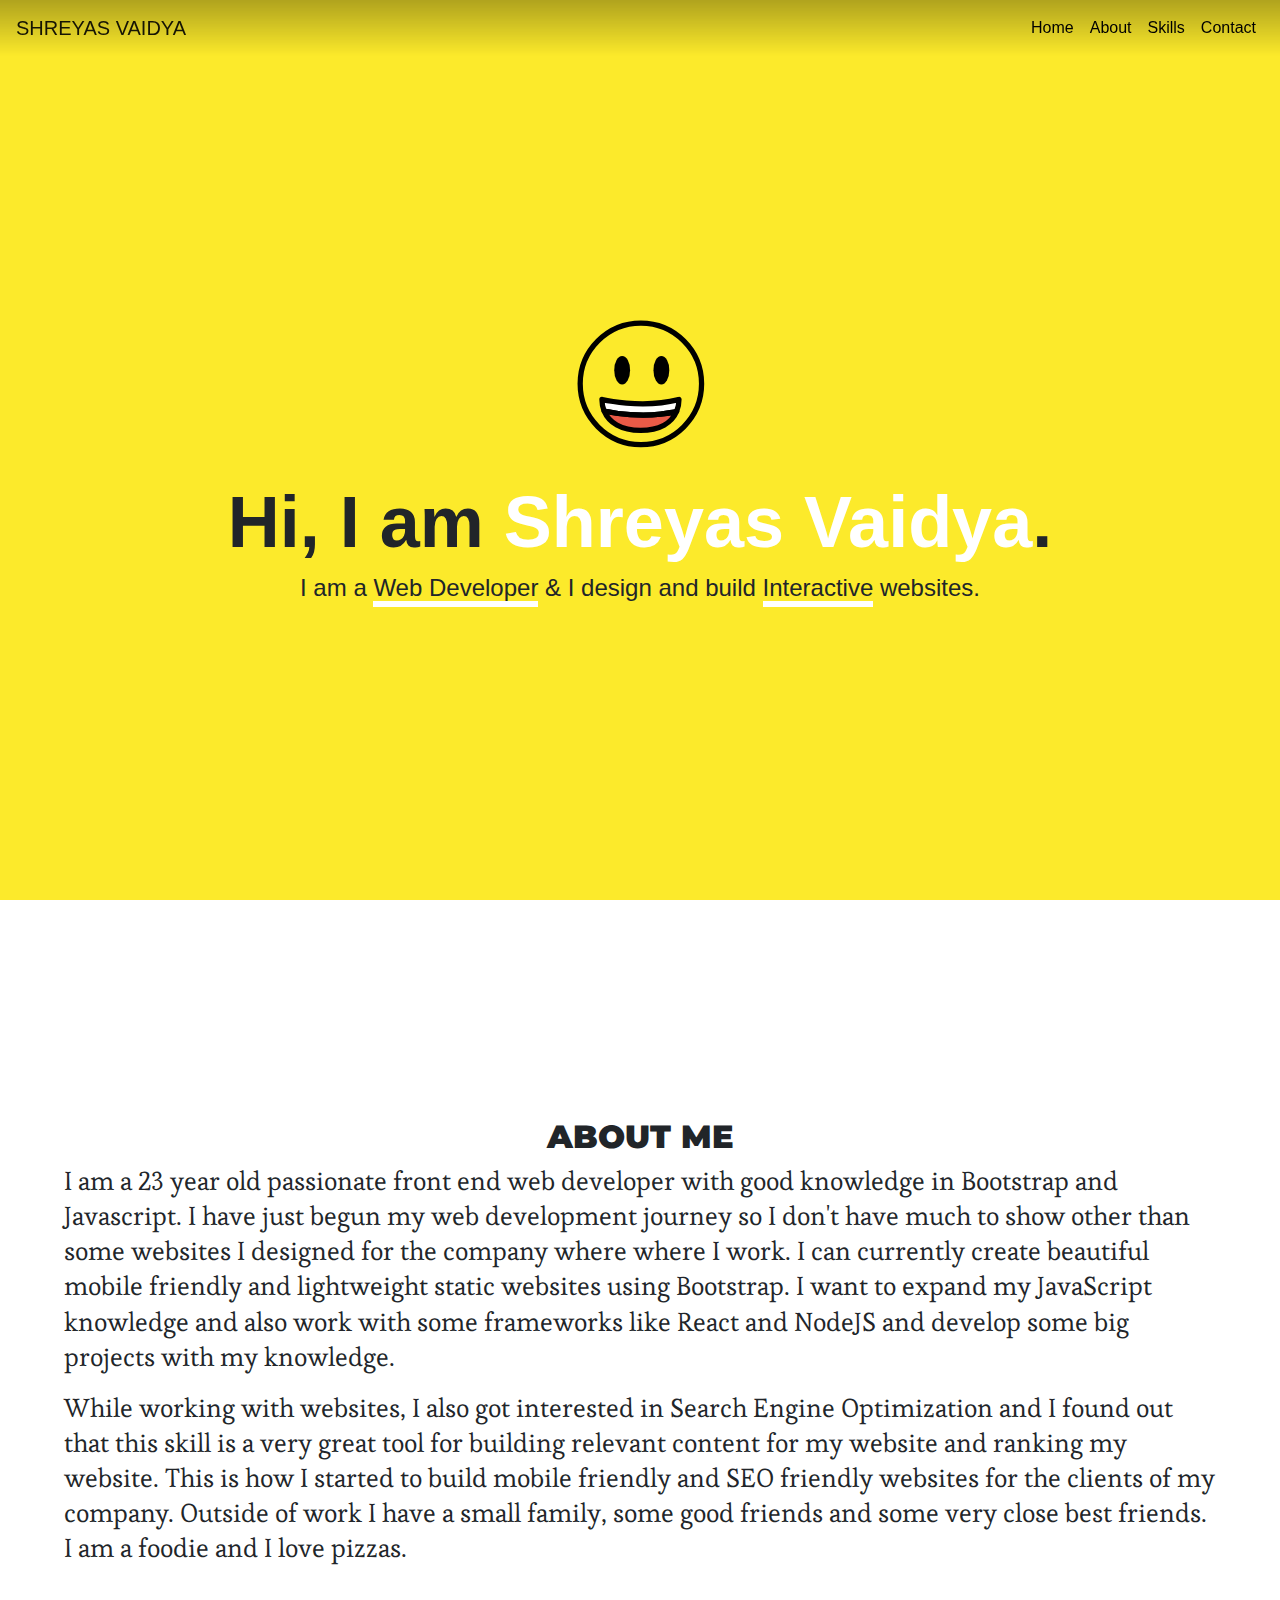
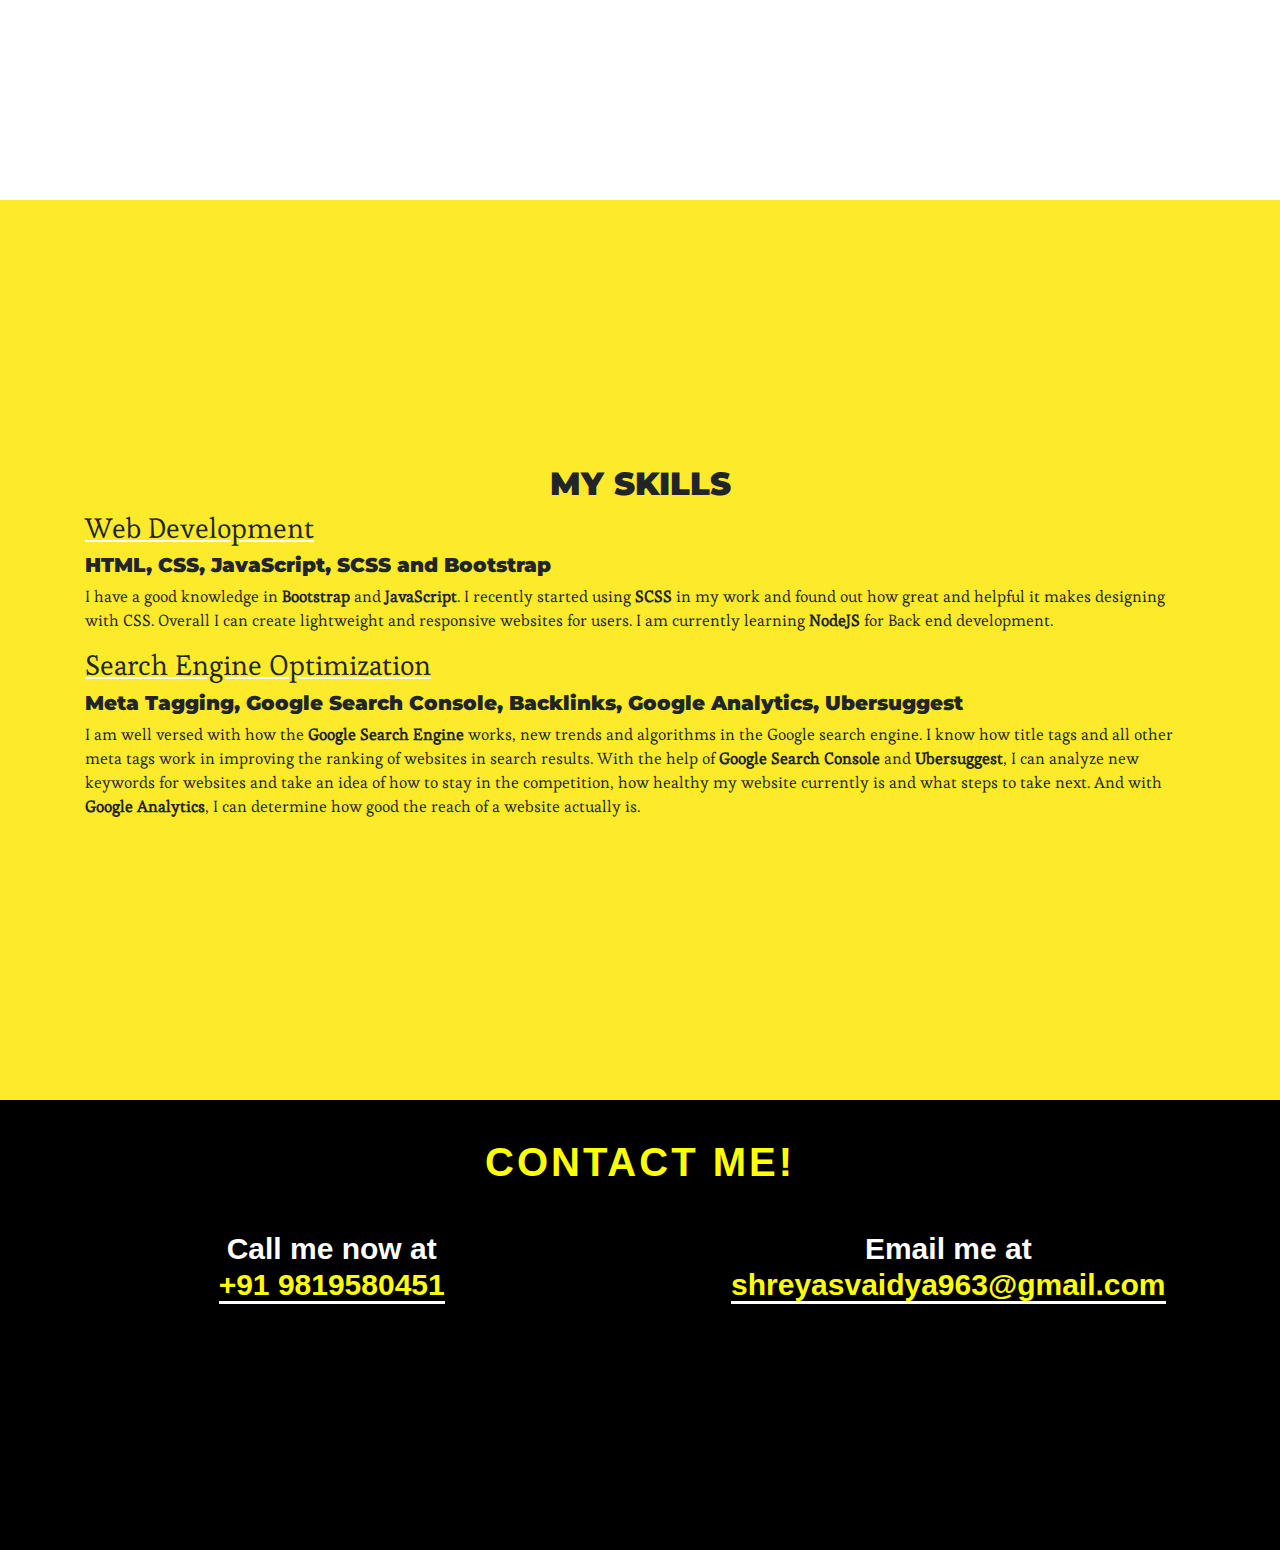
<file: index.html>
<!DOCTYPE html>
<html lang="en">
<head>
    <meta charset="UTF-8">
    <meta name="viewport" content="width=device-width, initial-scale=1.0">
    <meta http-equiv="X-UA-Compatible" content="ie=edge">
    <title>Shreyas Vaidya | Web Developer and SEO Specialist</title>
    <link href="https://fonts.googleapis.com/css?family=Roboto+Mono&display=swap" rel="stylesheet">
    <link rel="stylesheet" href="css/style.css">
    <link rel="stylesheet" href="https://stackpath.bootstrapcdn.com/bootstrap/4.3.1/css/bootstrap.min.css" integrity="sha384-ggOyR0iXCbMQv3Xipma34MD+dH/1fQ784/j6cY/iJTQUOhcWr7x9JvoRxT2MZw1T" crossorigin="anonymous">
</head>
<body>
    <!-- https://www.wix.com/website-template/view/html/1913 -->
    <nav class="navbar fixed-top navbar-expand-lg navbar-light bg-light" style="background: linear-gradient(rgba(0,0,0,0.3), rgba(0,0,0,0)) !important;">
        <a class="navbar-brand" href="index.html">Shreyas Vaidya</a>
        <button class="navbar-toggler" type="button" data-toggle="collapse" data-target="#navbarSupportedContent" aria-controls="navbarSupportedContent" aria-expanded="false" aria-label="Toggle navigation">
            <span class="navbar-toggler-icon"></span>
        </button>
        
        <div class="collapse navbar-collapse" id="navbarSupportedContent">
            <ul class="navbar-nav ml-auto">
            <li class="nav-item active">
                <a class="nav-link" href="#home">Home <span class="sr-only">(current)</span></a>
            </li>
            <li class="nav-item">
                <a class="nav-link" href="#about">About</a>
            </li>
            <li class="nav-item">
                <a class="nav-link" href="#skills">Skills</a>
            </li>
            <li class="nav-item">
                <a class="nav-link" href="#contact">Contact</a>
            </li>
            </ul>
        </div>
    </nav>
    <section class="intro-flex" id="home">
        <img src="images/1F603.svg" style="height: 190px;" alt="">
        <h1> Hi, I am <span>Shreyas Vaidya</span>.</h1>
        <h4>I am a <span>Web Developer</span> & I design and build <span>Interactive</span> websites.</h4>
    </section>
    <section class="intro-flex1" id="about">
        <div class="container-fluid">
            <h2 class="text-center text-uppercase">About Me</h2>
            <p>I am a 23 year old passionate front end web developer with good knowledge in Bootstrap and Javascript. I have just begun my web development journey so I don't have much to show other than some websites I designed for the company where where I work. I can currently create beautiful mobile friendly and lightweight static websites using Bootstrap. I want to expand my JavaScript knowledge and also work with some frameworks like React and NodeJS and develop some big projects with my knowledge.</p>
            <p>While working with websites, I also got interested in Search Engine Optimization and I found out that this skill is a very great tool for building relevant content for my website and ranking my website. This is how I started to build mobile friendly and SEO friendly websites for the clients of my company. Outside of work I have a small family, some good friends and some very close best friends. I am a foodie and I love pizzas.</p>
        </div>
    </section>
    <section class="intro-flex-2" id="skills">
        <div class="container">
            <h2 class="text-center text-uppercase">My Skills</h2>
            <h3>Web Development</h3>
            <h5>HTML, CSS, JavaScript, SCSS and Bootstrap</h5>
            <p>I have a good knowledge in <span>Bootstrap</span> and <span>JavaScript</span>. I recently started using <span>SCSS</span> in my work and found out how great and helpful it makes designing with CSS. Overall I can create lightweight and responsive websites for users. I am currently learning <span>NodeJS</span> for Back end development.</p>
            <h3>Search Engine Optimization</h3>
            <h5>Meta Tagging, Google Search Console, Backlinks, Google Analytics, Ubersuggest</h5>
            <p>I am well versed with how the <span>Google Search Engine</span> works, new trends and algorithms in the Google search engine. I know how title tags and all other meta tags work in improving the ranking of websites in search results. With the help of <span>Google Search Console</span> and <span>Ubersuggest</span>, I can analyze new keywords for websites and take an idea of how to stay in the competition, how healthy my website currently is and what steps to take next. And with <span>Google Analytics</span>, I can determine how good the reach of a website actually is.</p>
        </div>
    </section>
    <section class="intro-flex-3" id="contact">
        <h5><span>Contact Me!</span></h5>
        <div class="row">
            <div class="col-md-6">
                <h6>Call me now at <br> <a href="tel: 9819580451">+91 9819580451</a></h6>
            </div>
            <div class="col-md-6">
                <h6>Email me at <br> <a href="mailto: shreyasvaidya963@gmail.com">shreyasvaidya963@gmail.com</a></h6>
            </div>
        </div>
    </section>

    <script src="https://code.jquery.com/jquery-3.3.1.slim.min.js" integrity="sha384-q8i/X+965DzO0rT7abK41JStQIAqVgRVzpbzo5smXKp4YfRvH+8abtTE1Pi6jizo" crossorigin="anonymous"></script>
    <script src="https://cdnjs.cloudflare.com/ajax/libs/popper.js/1.14.7/umd/popper.min.js" integrity="sha384-UO2eT0CpHqdSJQ6hJty5KVphtPhzWj9WO1clHTMGa3JDZwrnQq4sF86dIHNDz0W1" crossorigin="anonymous"></script>
    <script src="https://stackpath.bootstrapcdn.com/bootstrap/4.3.1/js/bootstrap.min.js" integrity="sha384-JjSmVgyd0p3pXB1rRibZUAYoIIy6OrQ6VrjIEaFf/nJGzIxFDsf4x0xIM+B07jRM" crossorigin="anonymous"></script>
</body>
</html>
</file>
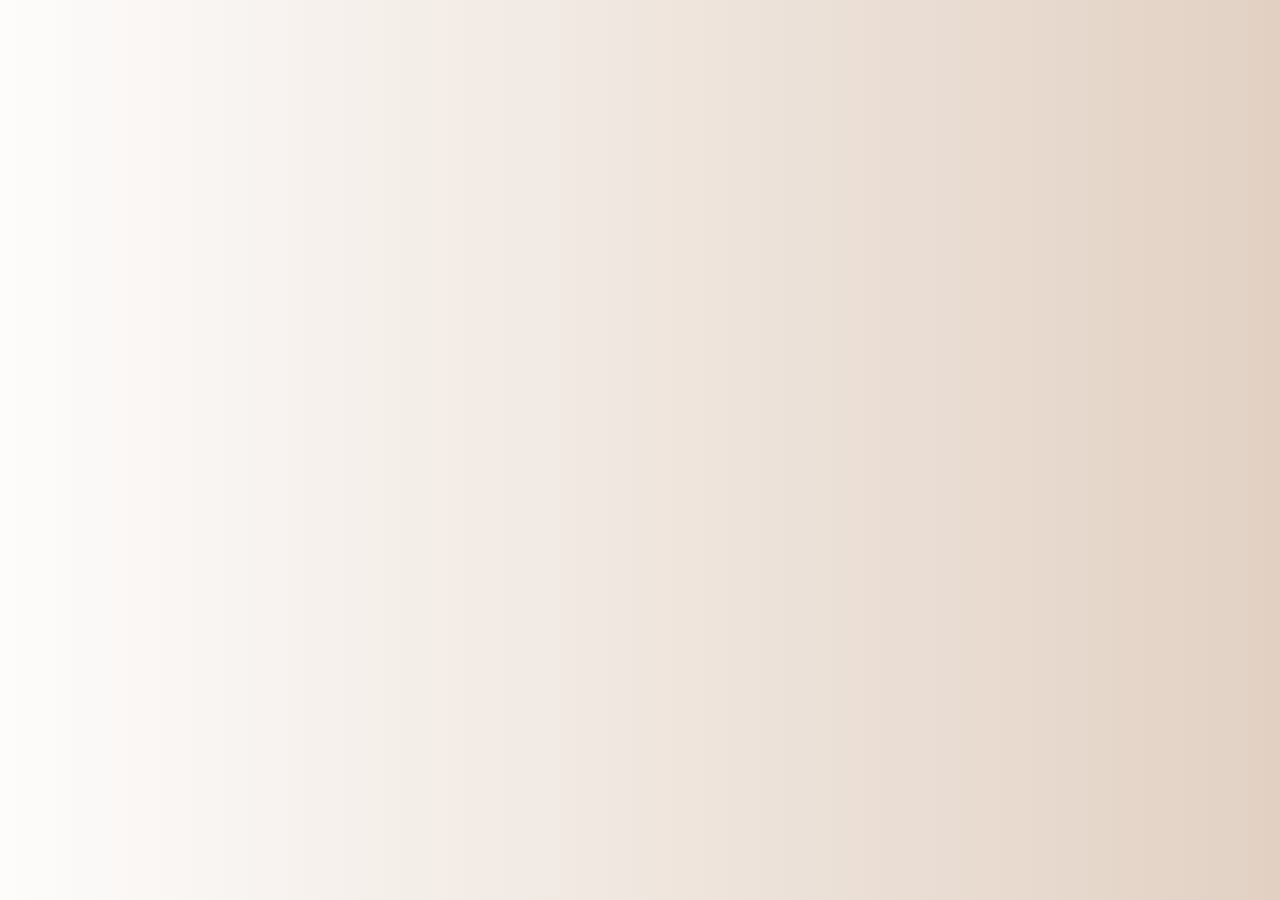
<file: the-bored-project/index.html>
<!DOCTYPE html>
<html lang="en">
<head>
    <meta charset="UTF-8">
    <meta http-equiv="X-UA-Compatible" content="IE=edge">
    <meta name="viewport" content="width=device-width, initial-scale=1.0">
    <title>The Bored Project</title>
    <link href="https://cdn.jsdelivr.net/npm/bootstrap@5.0.0-beta3/dist/css/bootstrap.min.css" rel="stylesheet" integrity="sha384-eOJMYsd53ii+scO/bJGFsiCZc+5NDVN2yr8+0RDqr0Ql0h+rP48ckxlpbzKgwra6" crossorigin="anonymous">
    <link rel="stylesheet" href="./style.css">
</head>
<body>
    <div id="bored"></div>

    <script src="https://cdn.jsdelivr.net/npm/bootstrap@5.0.0-beta3/dist/js/bootstrap.bundle.min.js" integrity="sha384-JEW9xMcG8R+pH31jmWH6WWP0WintQrMb4s7ZOdauHnUtxwoG2vI5DkLtS3qm9Ekf" crossorigin="anonymous"></script>
    <script src="./script.js"></script>
</body>
</html>
</file>
<file: css/style.css>
@import url("https://fonts.googleapis.com/css?family=Esteban|Montserrat&display=swap");
body {
  font-family: "Montserrat", sans-serif;
}
body nav .navbar-brand {
  text-transform: uppercase;
}
body nav .nav-link {
  color: black !important;
}
body .intro-flex {
  display: flex;
  flex-direction: column;
  justify-content: center;
  height: 100vh;
  text-align: center;
  background-color: #fcea2b;
  padding: 5%;
}
body .intro-flex h1 {
  font-size: 4.5rem;
  font-weight: 900;
}
body .intro-flex h1 span {
  color: white;
}
body .intro-flex h4 span {
  border-bottom: 6px solid white;
  font-size: 24px;
}
body .intro-flex1 {
  display: flex;
  justify-content: center;
  flex-direction: column;
}
body .intro-flex1 .container-fluid {
  padding: 0 5%;
}
body .intro-flex1 .container-fluid h2 {
  font-weight: 900;
  font-family: "Montserrat", sans-serif;
}
body .intro-flex1 .container-fluid p {
  font-family: "Esteban", serif;
}
@media (min-width: 992px) {
  body .intro-flex1 {
    height: 100vh;
  }
  body .intro-flex1 p {
    font-size: 26px;
    line-height: 35.1px;
  }
}
@media (max-width: 992px) {
  body .intro-flex1 {
    padding: 8% 0;
  }
  body .intro-flex1 p {
    text-align: justify;
  }
}
body .intro-flex-2 {
  background-color: #fcea2b;
  display: flex;
  flex-direction: column;
  justify-content: center;
}
body .intro-flex-2 h2 {
  font-weight: 900;
  font-family: "Montserrat", sans-serif;
}
body .intro-flex-2 h5 {
  font-weight: 900;
  font-family: "Montserrat", sans-serif;
}
body .intro-flex-2 h3, body .intro-flex-2 p {
  font-family: "Esteban", serif;
}
body .intro-flex-2 h3 {
  text-decoration: underline;
  text-decoration-color: white;
}
body .intro-flex-2 p span {
  font-weight: 900;
}
@media (min-width: 992px) {
  body .intro-flex-2 {
    height: 100vh;
  }
}
@media (max-width: 992px) {
  body .intro-flex-2 {
    padding: 8% 0;
  }
}
body .intro-flex-3 {
  height: 50vh;
  background-color: #000;
  padding: 3%;
  text-align: center;
}
body .intro-flex-3 h5 {
  color: yellow;
  text-transform: uppercase;
  font-weight: 900;
  font-size: 40px;
  letter-spacing: 3px;
}
body .intro-flex-3 .row .col-md-6 {
  padding: 3%;
}
body .intro-flex-3 .row .col-md-6 h6 {
  color: white;
  font-size: 30px;
  font-weight: 900;
}
body .intro-flex-3 .row .col-md-6 h6 a {
  color: yellow;
  border-bottom: 3px solid white;
}
body .intro-flex-3 .row .col-md-6 h6 a:hover {
  text-decoration: none;
}
@media (max-width: 992px) {
  body .intro-flex-3 .row .col-md-6 h6 {
    font-size: 21px;
  }
}

/*# sourceMappingURL=style.css.map */
</file>
<file: the-bored-project/style.css>
@import url("https://fonts.googleapis.com/css2?family=Playfair+Display&display=swap");
@import url("https://fonts.googleapis.com/css2?family=Open+Sans:wght@300&display=swap");
body {
  font-family: "Playfair Display", serif;
  background-image: linear-gradient(to right, #fdfcfb, #e2d1c3);
}
body .activity {
  background-color: #fff;
  box-shadow: 0 1px 0 rgba(0, 0, 0, 0.15);
  padding: 2%;
  border-radius: 10px;
}
body .activity h5 {
  font-family: "Open Sans", sans-serif;
}

/*# sourceMappingURL=style.css.map */
</file>
